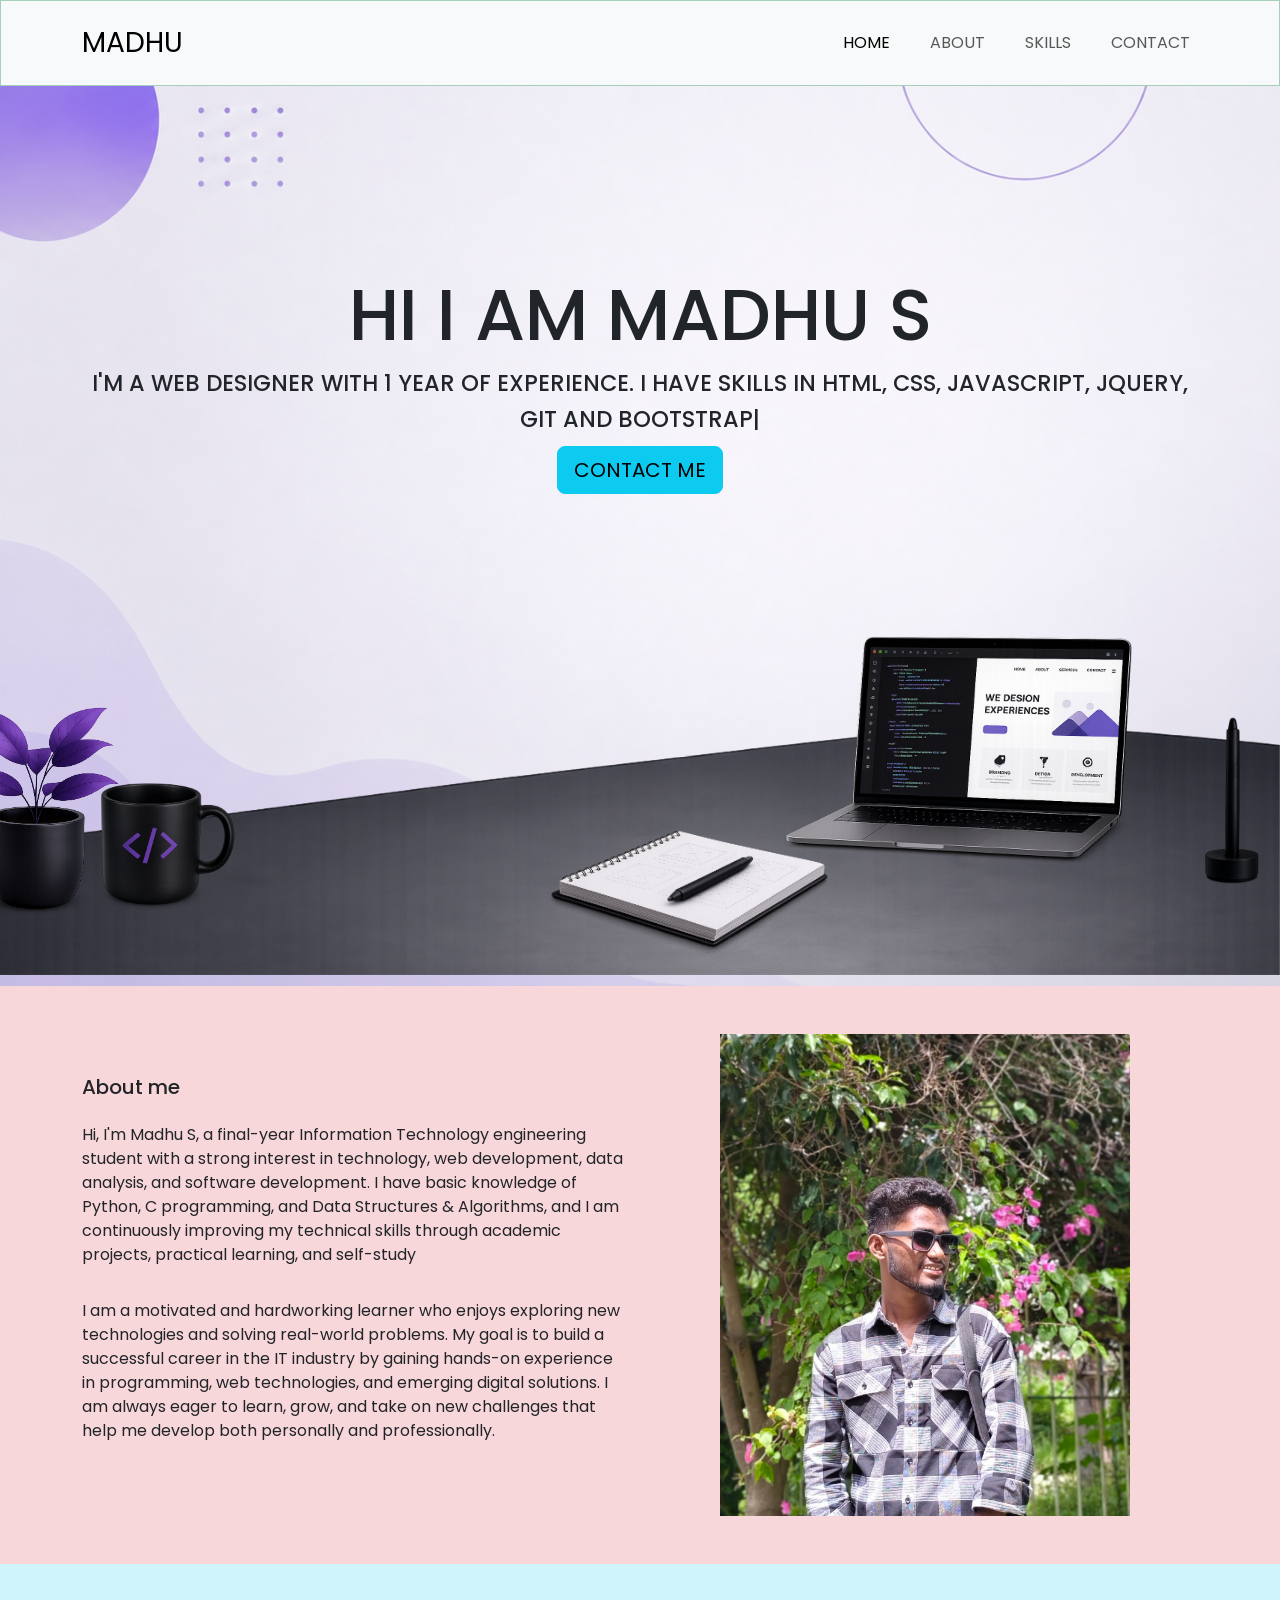
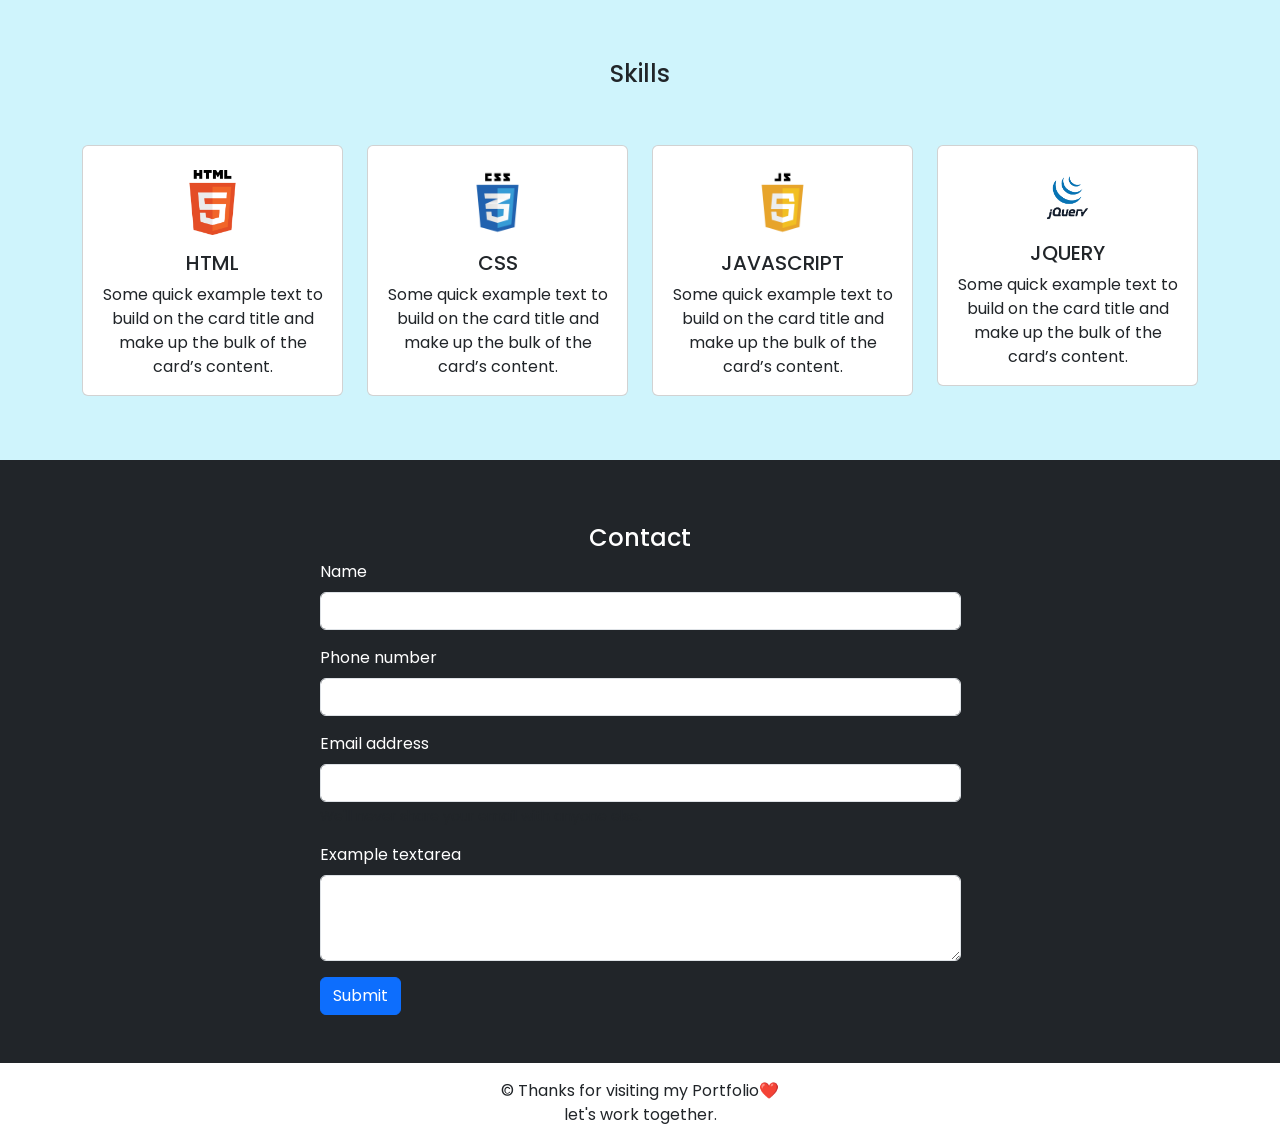
<file: index.html>
<!DOCTYPE html>
<html lang="en">
    <head>
        <meta charset="UTF-8">
        <meta name="viewport" content="Width=device-Width, initial-scale=1.0">
        <title> ❤️Madhu's portfolio </title>
        <link rel="preconnect" href="https://fonts.googleapis.com">
<link rel="preconnect" href="https://fonts.gstatic.com" crossorigin>
<link href="https://fonts.googleapis.com/css2?family=Poppins:ital,wght@0,100;0,200;0,300;0,400;0,500;0,600;0,700;0,800;0,900;1,100;1,200;1,300;1,400;1,500;1,600;1,700;1,800;1,900&display=swap" rel="stylesheet">
        <link href="https://cdn.jsdelivr.net/npm/bootstrap@5.3.8/dist/css/bootstrap.min.css" rel="stylesheet" integrity="sha384-sRIl4kxILFvY47J16cr9ZwB07vP4J8+LH7qKQnuqkuIAvNWLzeN8tE5YBujZqJLB" crossorigin="anonymous">
         <link rel="stylesheet" href="./css/styles.css">
    </head>
       <body>
<nav class="navbar navbar-expand-lg bg-body-tertiary py-3 text-uppercase border border-success-subtle sticky-top">
  <div class="container">
    <a class=" navbar-brand fs-3" href="#">Madhu </a>
    <button class="navbar-toggler" type="button" data-bs-toggle="collapse" data-bs-target="#navbarSupportedContent" aria-controls="navbarSupportedContent" aria-expanded="false" aria-label="Toggle navigation">
      <span class="navbar-toggler-icon"></span>
    </button>
    <div class="collapse navbar-collapse" id="navbarSupportedContent">
      <ul class="navbar-nav ms-auto mb-2 mb-lg-0 gap-4 fs-6">
        <li class="nav-item">
          <a class="nav-link active" aria-current="page" href="#" >Home</a>
        </li>
        <li class="nav-item">
          <a class="nav-link" href="#about">About</a>
        </li>
        <li class="nav-item">
          <a class="nav-link" href="#skills">Skills</a>
        </li>
        <li class="nav-item">
          <a class="nav-link" href="#contact">Contact</a>
        </li>
      </ul>
    </nav>
    <section class="banner text-uppercase text-center">
     <div class="container">
          <div class="row align-items-center">
             <div class="col-md-12">
                 <div class="width-100 mx-auto py-3"> 
                      <h1>Hi I am Madhu S</h1>
                        <h4>   I'm a Web Designer with 1 year of experience. I have skills in
                                        HTML, CSS, JavaScript, jQuery, Git and Bootstrap| </h4>
                          <a href="https://wa.me/+917810089107?text=Hi Madhu!!!"
                                   class="btn btn-info btn-lg">Contact Me </a>
                        </div>
                      </div>
                    </div>
                  </div>
                    <div class="table">
                    <img src="./images/table.png" >
                  </div>
                   <div class="flowercup">
                    <img src="./images/flower.png" >
                  </div>
                  <div class="teacup">
                    <img src="./images/cup.png" >
                  </div>
                   <div class="book">
                    <img src="./images/book.png" >
                  </div>
                  <div class="nidle">
                    <img src="./images/nidle.png" >
                  </div>
                
                <div class="laptop">

                <img src="./images/lap.png" class="lap">

               <img src="./images/html.png" class="skill html">

               <img src="./images/css.svg" class="skill css">

               <img src="./images/javascript.svg" class="skill js">

               <img src="./images/bootstrap.svg" class="skill bs">

               <img src="./images/git.svg" class="skill git">

              <img src="./images/jquery.svg" class="skill jQuery">

      </div>
</section>
      <section id="about" class="py-5 bg-danger-subtle">
         <div class="container">
            <div class="row align-items-center">
                <div class="col-md-6">
                  <h5 class="pb-3">About me</h5>
                  <p class="pb-3">Hi, I'm Madhu S, a final-year Information Technology engineering student with a strong interest in technology, web development, data analysis, and software development. I have basic knowledge of Python, C programming, and Data Structures & Algorithms, and I am continuously improving my technical skills through academic projects, practical learning, and self-study</p>
                  <p class="pb-3">I am a motivated and hardworking learner who enjoys exploring new technologies and solving real-world problems. My goal is to build a successful career in the IT industry by gaining hands-on experience in programming, web technologies, and emerging digital solutions. I am always eager to learn, grow, and take on new challenges that help me develop both personally and professionally. </p>
                </div>
                <div class="col-md-6 text-center">
                   <img src="./images/WhatsApp Image 2026-06-17 at 10.58.20 PM (1).jpeg" alt="madhu" class="img-fluid w-75"  />
                </div>
            </div>
         </div>
      </section >
      <section  id="skills" class="bg-info-subtle skills-padding py-5">
         <div class="container">
               <div class="row">
                    <div class="col-md-12">
                        <h4 class="text-center py-5">Skills</h4>
                    </div>
               </div>
               <div class="row g-4">
                   <div class="col-md-3 mb-3">
                         <div class="card text-center">
                         <img src="./images/html.png" class="card-img-top w-25 m-auto pt-4" alt="html">
                         <div class="card-body">
                         <h5 class="card-title text-center">HTML</h5>
                         <p class="card-text">Some quick example text to build on the card title and make up the bulk of the card’s content.</p>
                    </div>
                  </div>        
               </div>
               <div class="col-md-3 mb-3">
                         <div class="card text-center">
                         <img src="./images/css.png" class="card-img-top w-25 m-auto pt-4" alt="CSS">
                         <div class="card-body">
                         <h5 class="card-title text-center">CSS</h5>
                         <p class="card-text">Some quick example text to build on the card title and make up the bulk of the card’s content.</p>
                    </div>
                  </div>        
               </div>
               <div class="col-md-3 mb-3">
                         <div class="card text-center">
                         <img src="./images/js.png" class="card-img-top w-25 m-auto pt-4" alt="Javascript">
                         <div class="card-body">
                         <h5 class="card-title text-center">JAVASCRIPT</h5>
                         <p class="card-text">Some quick example text to build on the card title and make up the bulk of the card’s content.</p>
                    </div>
                  </div>        
               </div>
               <div class="col-md-3 mb-3">
                         <div class="card text-center">
                         <img src="./images/jquery.png" class="card-img-top w-25 m-auto pt-4" alt="Jquery">
                         <div class="card-body">
                         <h5 class="card-title text-center" >JQUERY</h5>
                         <p class="card-text">Some quick example text to build on the card title and make up the bulk of the card’s content.</p>
                    </div>
                  </div>        
               </div>
            </div>
         </div>
      </section>
      <section id="contact" class="bg-dark text-white skills-padding py-5">
        <div class="container">
             <div class="row ">
                  <div class="col-md-12 ">
                        <h4 class="text-center pt-3">Contact</h4>
                </div>
             </div>
             <div class="row justify-content-center" >
                    <div class="col-md-7 ">
                        <form name="contact" method="post" data-netlify="true">
                          <input type="hidden" name="form-name" value="contact">
                         <div class="mb-3">
                          <label for="exampleInputEmail1" class="form-label">Name</label>
                          <input type="text"  name="name" class="form-control" required id="exampleInputName" aria-describedby="name">                        
                      </div>
                      <div class="mb-3">
                          <label for="exampleInputEmail1" class="form-label">Phone number</label>
                          <input type="number" name="number" class="form-control" required id="exampleInputnumber" aria-describedby="phonenumber">
                      </div>
                      <div class="mb-3">
                      <label for="exampleInputEmail1" class="form-label">Email address</label>
                      <input type="email" name="email" class="form-control" required id="exampleInputEmail1" aria-describedby="emailHelp">
                      <div id="emailHelp" class="form-text">We'll never share your email with anyone else.</div>
                     </div>
                     <div class="mb-3">
                      <label for="exampleFormControlTextarea1" class="form-label">Example textarea</label>
                      <textarea  name="message" class="form-control" required id="exampleFormControlTextarea1" rows="3"></textarea>
                     </div>
            <button type="submit" class="btn btn-primary">Submit</button>
        </form>
           </div>
         </div>
        </div>
      </section>
       <footer class="py-3">
         <div class="container">
            <div class="row">
                <div class="col-md-12">
                    <p class="text-center mb-0"> © Thanks for visiting  my Portfolio❤️<br>let's work together.</p>
                </div>
            </div>
         </div>
       </footer>
    </body>
    <script src="https://cdn.jsdelivr.net/npm/bootstrap@5.3.8/dist/js/bootstrap.bundle.min.js" integrity="sha384-FKyoEForCGlyvwx9Hj09JcYn3nv7wiPVlz7YYwJrWVcXK/BmnVDxM+D2scQbITxI" crossorigin="anonymous"></script>
</html>
</file>
<file: css/styles.css>
* {
    font-family: 'poppins' , sans-serif;
}
 
.banner {
     background-image: url(../images/background.png);
     background-size: cover;
     background-repeat:no-repeat;
     padding: 170px 20px 220px;
     position: relative;
     overflow: hidden;
     min-height: 100vh;
}    

.banner h1{
    font-size: clamp(2.5rem,6vw,4.5rem);
}

.banner h4{
    font-size: clamp(1rem,2vw,1.4rem);
    line-height: 1.6;
}


.skills-padding {
    padding: 80px 0px;
}

.table img {
    width: 100%;
    display: block;
    animation: tablemove 0.8s ease-out forwards 0s ;
}

.table {
    position:absolute;
    width: 100%;
    bottom: -5px;
    left:0;
    z-index: 1;
    animation-delay: 0s;
}

@keyframes tablemove {
    from{
        transform: translatex(300px);
        opacity: 0;
    }
    to{
        transform:translateX(0);
        opacity: 1;
    }
}


.flowercup img {
    width: 100%;
    display: block;
    animation: flowercupentry 1s ease-out forwards  ;
}

.flowercup {
    position:absolute;
    left: -14%;
    bottom: 25px;
    width: 35%;
    z-index: 15;
    animation-delay: 0.5s;
}

@keyframes flowercupentry {
    from{
        transform: translatex(300px);
        opacity: 0;
    }
    to{
        transform:translateX(0);
        opacity: 1;
    }
}


.teacup img {
    width: 100%;
    display: block;
    animation: teacupentry 1.5s ease-out forwards  ;
}

.teacup {
    position:absolute;
    left: 3%;
    bottom: 60px;
    width: 20%;
    z-index: 14;
    animation-delay: 1s;
}

@keyframes teacupentry {
    from{
        transform: translatex(300px);
        opacity: 0;
    }
    to{
        transform:translateX(0);
        opacity: 1;
    }
}

.nidle img {
    width: 100%;
    display: block;
    animation: nidleentry 1.8s ease-out forwards ;
}

.nidle {
    position: absolute;
    right: -8%;
    bottom: 90px;
    width: 23%;
    z-index: 30;
    animation-delay: 2.5s;
}

@keyframes nidleentry {
    from{
        transform: translatex(300px);
        opacity: 0;
    }
    to{
        transform:translateX(0);
        opacity: 1;
    }
}

.lap  {
    width: 100%;
    display: block;
    position: relative;
   
}

.laptop{
    position:absolute;
    right:5%;
    bottom:50px;
    width:45%;
    z-index: 20;
    overflow: visible;
    animation: laptopEntry 2.3s ease-out forwards ;
    animation-delay: 0.1s;
}

@keyframes laptopEntry{

    0%{
        opacity:0;
        transform:translateX(250px);
    }

    100%{
        opacity:1;
        transform:translateX(0);
    }

}

.skill{

    position:absolute;

    width:38px;

    opacity:0;

    z-index: 50;

    animation-fill-mode: backwards;

}

.html{
    left:55%;
    top:42%;
    animation: htmlPop 4s infinite;
    animation-delay: 1.3s;
}

@keyframes htmlPop{
    0%{opacity:0; transform:translate(0,0) scale(.2);}
    20%{opacity:1;}
    100%{opacity:0; transform:translate(-120px,-120px) scale(1);}
}

.css{
    left:58%;
    top:48%;
    animation: cssPop 4s infinite;
    animation-delay: 1.5s;
    
}

@keyframes cssPop{
    0%{opacity:0; transform:translate(0,0) scale(.2);}
    20%{opacity:1;}
    100%{opacity:0; transform:translate(0,-160px) scale(1);}
}

.js{
    left:60%;
    top:45%;
    animation: jsPop 4s infinite;
    animation-delay: 1.8s;
}

@keyframes jsPop{
    0%{opacity:0; transform:translate(0,0) scale(.2);}
    20%{opacity:1;}
    100%{opacity:0; transform:translate(130px,-110px) scale(1);}
}

.bs{
    left:52%;
    top:50%;
    animation: bsPop 4s infinite;
    animation-delay: 2.1s;
}

@keyframes bsPop{
    0%{opacity:0; transform:translate(0,0) scale(.2);}
    20%{opacity:1;}
    100%{opacity:0; transform:translate(150px,-40px) scale(1);}
}

.git{
    left:57%;
    top:50%;
    animation: gitPop 4s infinite;
    animation-delay: 2.4s;
}

@keyframes gitPop{
    0%{opacity:0; transform:translate(0,0) scale(.2);}
    20%{opacity:1;}
    100%{opacity:0; transform:translate(-150px,-40px) scale(1);}
}

.juqery{
    left:63%;
    top:46%;
    animation: jqueryPop 4s infinite;
    animation-delay: 2.6s;
}

@keyframes jqueryPop{
    0%{opacity:0; transform:translate(0,0) scale(.2);}
    20%{opacity:1;}
    100%{opacity:0; transform:translate(60px,-180px) scale(1);}
}

.book img {
    width: 100%;
    display: block;
    animation: bookentry 2.1s ease-out forwards  ;
}

.book {
     position:absolute; 
    width: 27%;
    bottom: -9px;
    left: 40%;
    z-index: 10;
    animation-delay: 1.5s;
}

@keyframes bookentry {
    from{
        transform: translatex(300px);
        opacity: 0;
    }
    to{
        transform:translateX(0);
        opacity: 1;
    }

}



@media (max-width: 570px){
    
    .banner h1{
        font-size: 32px;                    
    }

    .banner h4{
        font-size: 16px;
        padding: 0 ;
        line-height: 1.7;
        max-width: 320px;
        margin: 20px auto;
    }

    .button{
        width:auto
    }


    .banner{
        padding:40px 15px 140px;
        min-height:auto;
    }

    .table{
        bottom:-13px;
    }

    .flowercup{
        width:37%;
        left:-13%;
        bottom:10px;
    }

    .teacup{
        width:20%;
        left:4.5%;
        bottom:19px;
    }

    .book{
        width:35%;
        left:35%;
        bottom:-4px;
    }

    .nidle{
        width:20%;
        right:-5%;
        bottom:30px;
        animation: nidleentry 2.3s ease-out forwards ;
    }

    .laptop{
        width:42%;
        right:5%;
        bottom:23px;
    }

    .skill{
        width:24px;
    }

    .html{left:52%; top:62%;}
    .css{left:60%; top:58%;}
    .js{left:66%; top:63%;}
    .bs{left:72%; top:70%;}
    .git{left:58%; top:72%;}
    .jquery{left:67%; top:76%;}


    .footer p{
    font-size:30px;
    line-height:1.6;
    max-width:100%;
    margin:0 auto;
    text-align:center;
    padding: 0 8px;
}
}
</file>
